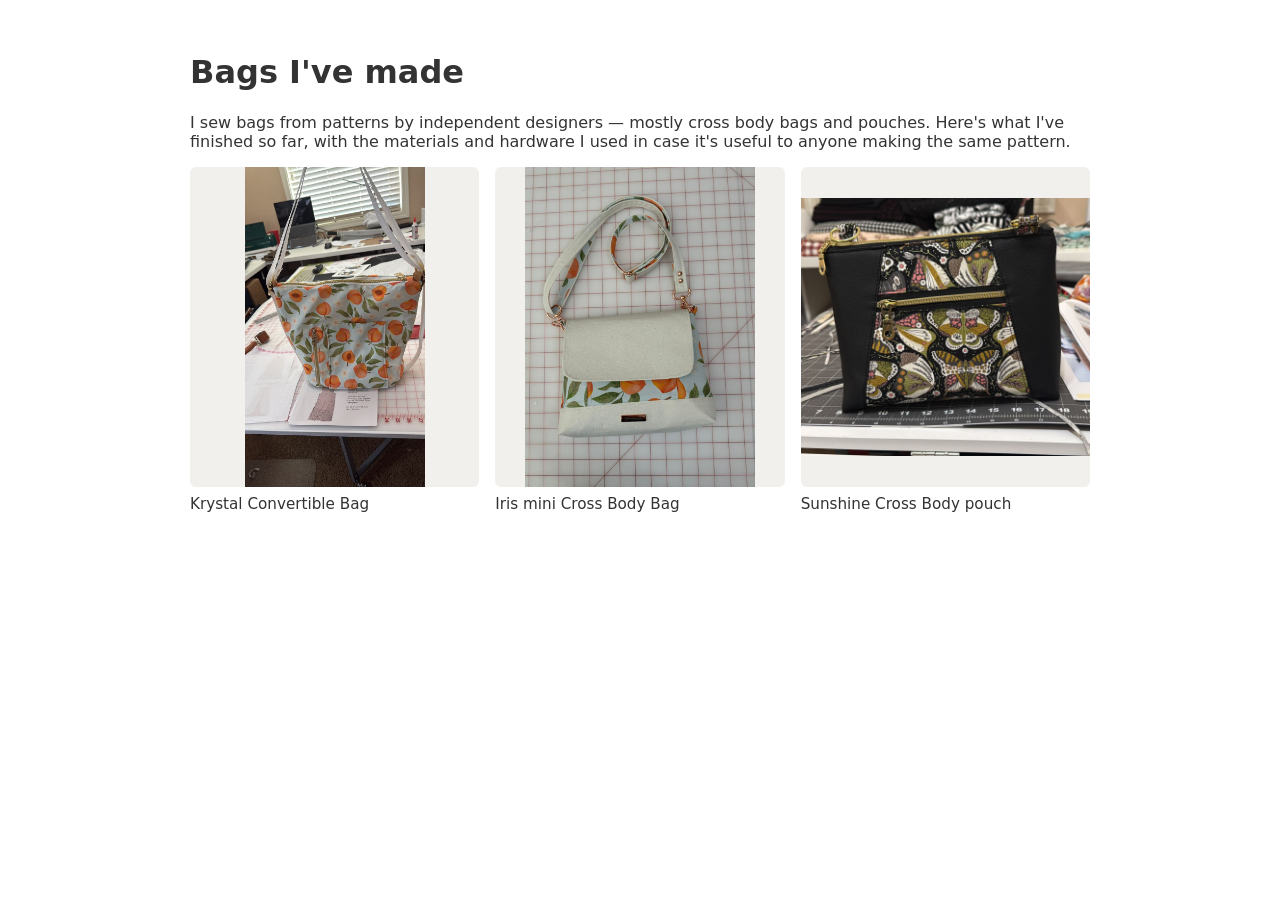
<file: index.html>
<!DOCTYPE html>
<html lang="en">
	<head>
		<meta charset="UTF-8">
		<meta name="viewport" content="width=device-width, initial-scale=1.0">
		<title>Franchesca's Sewing Projects</title>
		<link rel="stylesheet" href="style.css">
	</head>
	<body>
		<h1>Bags I've made</h1>
		<p>I sew bags from patterns by independent designers — mostly cross body bags and pouches. Here's what I've finished so far, with the materials and hardware I used in case it's useful to anyone making the same pattern.</p>
		<div class="gallery">
			<a href="krystal-convertible.html" title="Krystal Convertible Bag">
				<img src="images/damaris-krystal-convertible.jpg" alt="Krystal Convertible Bag" loading="lazy">
				<span>Krystal Convertible Bag</span>
			</a>
			<a href="iris-mini.html" title="Iris mini Cross Body Bag">
			<img src="images/luquita-cross-body.jpg" alt="Iris mini Cross Body Bag" loading="lazy">
			<span>Iris mini Cross Body Bag</span>
			</a>
			<a href="mami-cross-body.html" title="Sunshine Cross Body pouch">
			<img src="images/mami-cross-body.jpg" alt="Sunshine Cross Body pouch" loading="lazy">		
			<span>Sunshine Cross Body pouch</span>
			</a>
		</div>
	</body>
</html>
</file>
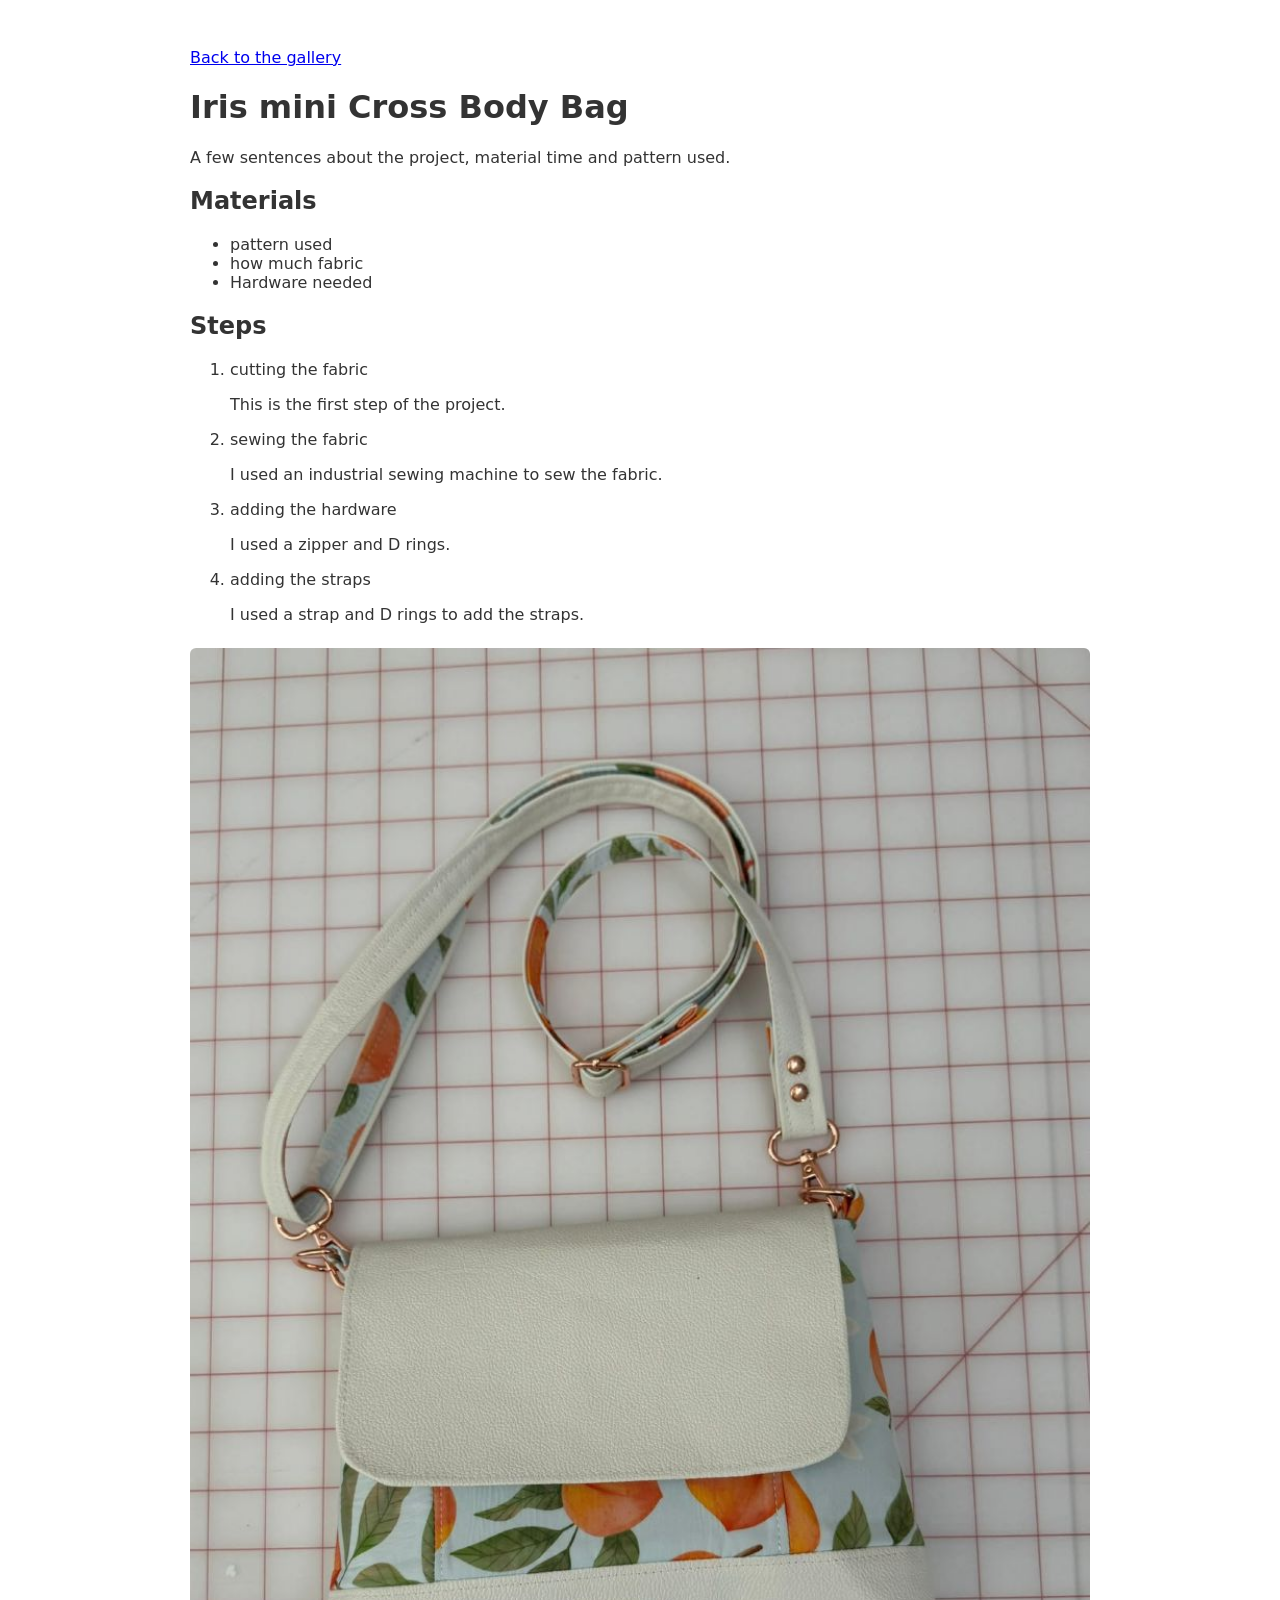
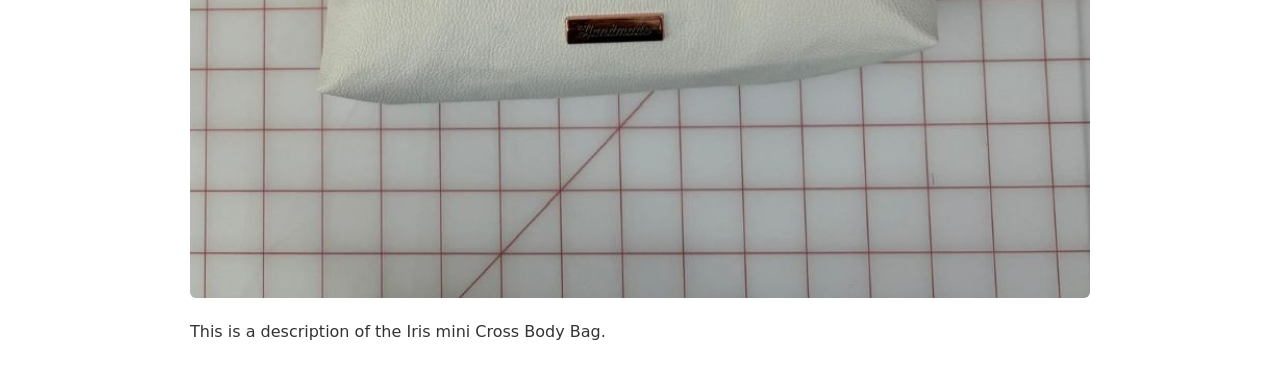
<file: Iris-mini.html>
<!DOCTYPE html>
<html>
    <head>
        <title>Krystal Convertible Bag - Franchesca's Sewing Projects</title>
        <link rel="stylesheet" href="style.css">
    </head>
    <body>
        <p><a href="index.html"> Back to the gallery</a></p>
        <h1>Iris mini Cross Body Bag</h1>
        <div class="post">
            <p> A few sentences about the project, material time and pattern used.</p>
            <h2>Materials</h2>
            <ul>
                <li>pattern used</li>
                <li>how much fabric</li>
                <li>Hardware needed</li>
            </ul>
            <h2>Steps</h2>
            <ol>
                <li>cutting the fabric
                    <p>This is the first step of the project.</p>
                </li>
                <li> sewing the fabric
                    <p> I used an industrial sewing machine to sew the fabric.</p>
                </li>

                <li>adding the hardware
                    <p> I used a zipper and D rings.</p>
                </li>
                <li> adding the straps
                    <p> I used a strap and D rings to add the straps.</p>
                </li>
                
            </ol>
            <img src="images/luquita-cross-body.jpg" alt="Iris mini Cross Body Bag">
            <p>This is a description of the Iris mini Cross Body Bag.</p>

        </div>
    </body>
</html>
</file>
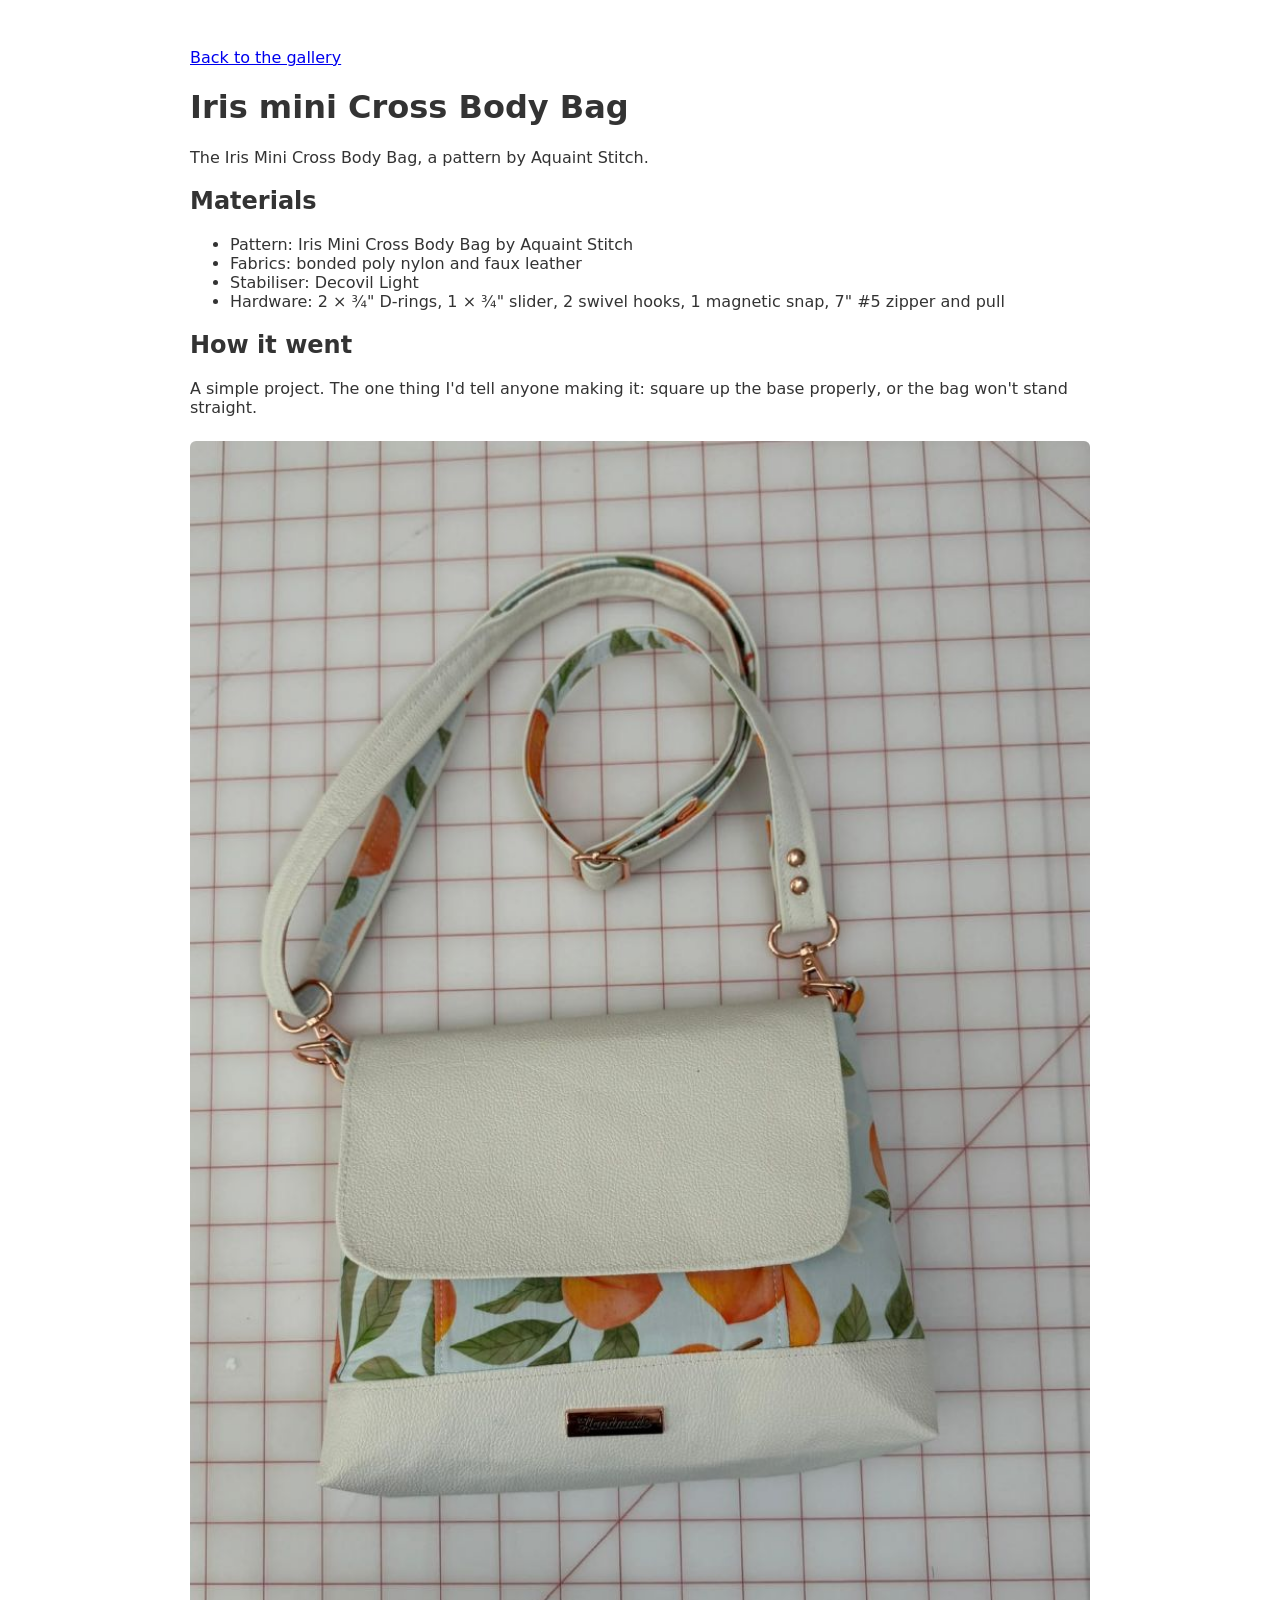
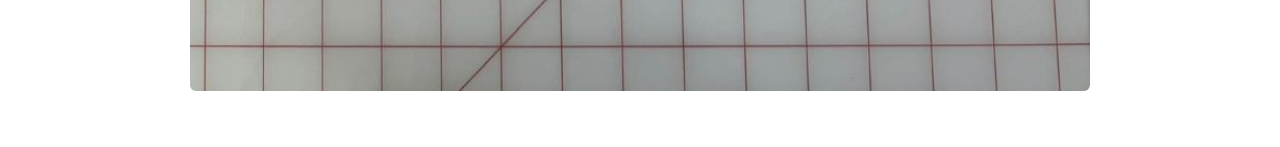
<file: iris-mini.html>
<!DOCTYPE html>
<html lang="en">
    <head>
        <meta charset="UTF-8">
        <meta name="viewport" content="width=device-width, initial-scale=1.0">
        <title>Iris mini Cross Body Bag - Franchesca's Sewing Projects</title>
        <meta property ="og:title" content="Iris mini Cross Body Bag">
        <meta property ="og:description" content="An Iris Mini Cross Body Bag by Aquaint Stitch">
        <meta property ="og:image" content="https://sewing-site-sepia.vercel.app/images/luquita-cross-body.jpg">
        <meta property ="og:url" content= "https://sewing-site-sepia.vercel.app/iris-mini.html">
        <meta property ="og:type" content="article">
        <link rel="stylesheet" href="style.css">
    </head>
    <body>
        <p><a href="index.html"> Back to the gallery</a></p>
        <h1>Iris mini Cross Body Bag</h1>
        <div class="post">
            <p>The Iris Mini Cross Body Bag, a pattern by Aquaint Stitch.</p>
        
            <h2>Materials</h2>
            <ul>
                <li>Pattern: Iris Mini Cross Body Bag by Aquaint Stitch</li>
                <li>Fabrics: bonded poly nylon and faux leather</li>
                <li>Stabiliser: Decovil Light</li>
                <li>Hardware: 2 × ¾" D-rings, 1 × ¾" slider, 2 swivel hooks, 1 magnetic snap, 7" #5 zipper and pull</li>
            </ul>
        
            <h2>How it went</h2>
            <p>A simple project. The one thing I'd tell anyone making it: square up the base properly, or the bag won't stand straight.</p>
        
            <img src="images/luquita-cross-body.jpg" alt="Iris Mini Cross Body Bag in mint faux leather with a peach print gusset and gold hardware" loading="lazy">
        </div>
    </body>
</html>
</file>
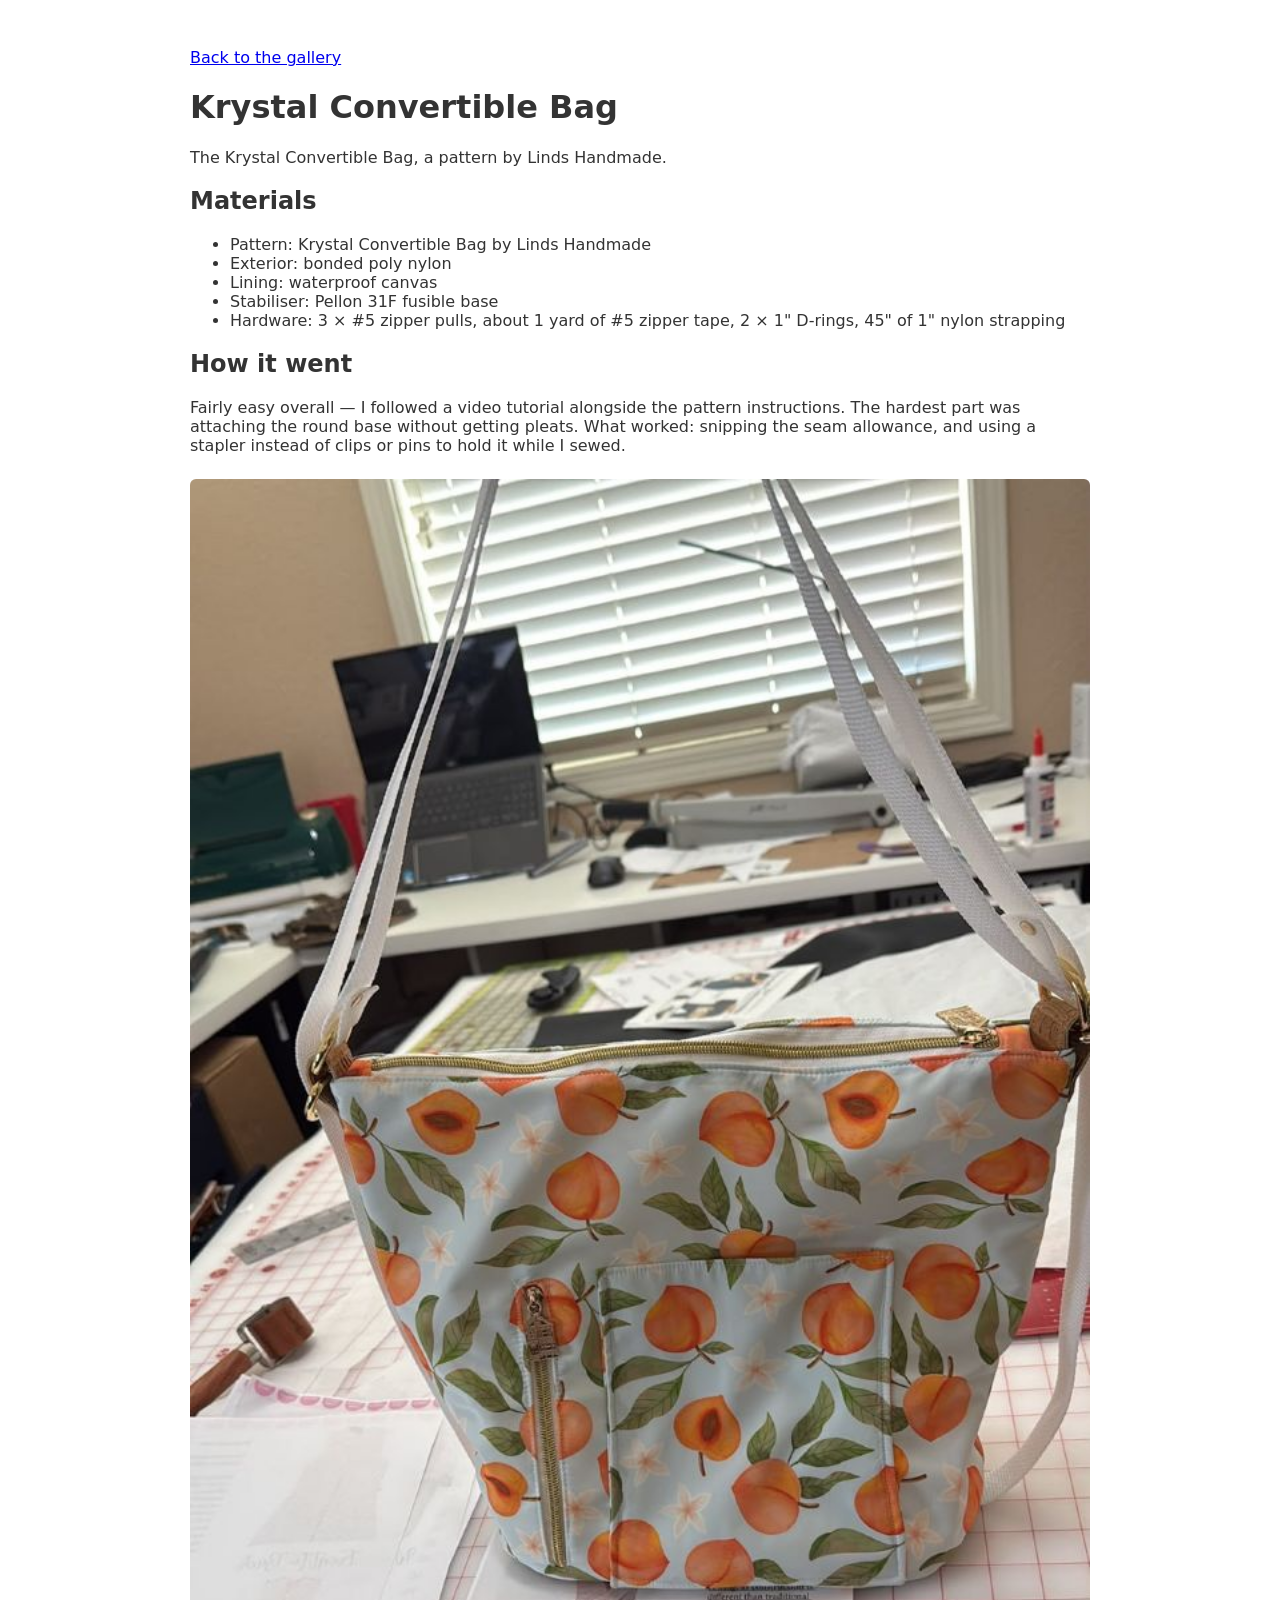
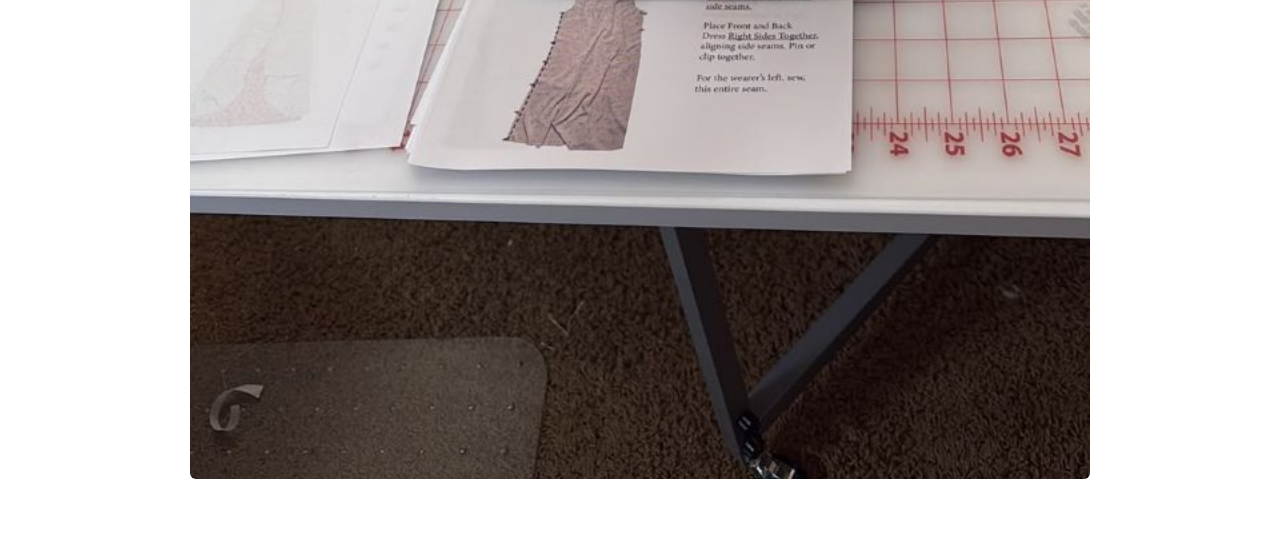
<file: krystal-convertible.html>
<!DOCTYPE html>
<html lang="en">
    <head>
        <meta charset="UTF-8">
        <meta name="viewport" content="width=device-width, initial-scale=1.0">
        <title>Krystal Convertible Bag - Franchesca's Sewing Projects</title>
        <meta property ="og:title" content="Krystal Convertible Bag">
        <meta property ="og:description" content=""A  Peachy Krystal Convertible Bag by Linds Handmade"">
        <meta property ="og:image" content="https://sewing-site-sepia.vercel.app/images/damaris-krystal-convertible.jpg">
        <meta property ="og:image:width" content="675">
        <meta property ="og:image:height" content="1200">
        <meta property ="og:url" content= "https://sewing-site-sepia.vercel.app/krystal-convertible.html">
        <meta property ="og:type" content="article">

        <link rel="stylesheet" href="style.css">
    </head>
    <body>
        <p><a href="index.html"> Back to the gallery</a></p>
        <h1>Krystal Convertible Bag</h1>
        <div class="post">
            <p>The Krystal Convertible Bag, a pattern by Linds Handmade.</p>         
            <h2>Materials</h2>
            <ul>
                <li>Pattern: Krystal Convertible Bag by Linds Handmade</li>
                <li>Exterior: bonded poly nylon</li>
                <li>Lining: waterproof canvas</li>
                <li>Stabiliser: Pellon 31F fusible base</li>
                <li>Hardware: 3 × #5 zipper pulls, about 1 yard of #5 zipper tape, 2 × 1" D-rings, 45" of 1" nylon strapping</li>
            </ul>
        
            <h2>How it went</h2>
            <p>Fairly easy overall — I followed a video tutorial alongside the pattern instructions. The hardest part was attaching the round base without getting pleats. What worked: snipping the seam allowance, and using a stapler instead of clips or pins to hold it while I sewed.</p>
        
            <img src="images/damaris-krystal-convertible.jpg" alt="Krystal Convertible Bag in peach print bonded nylon with a mint flap and gold hardware" loading="lazy">
        </div>
    </body>
</html>
</file>
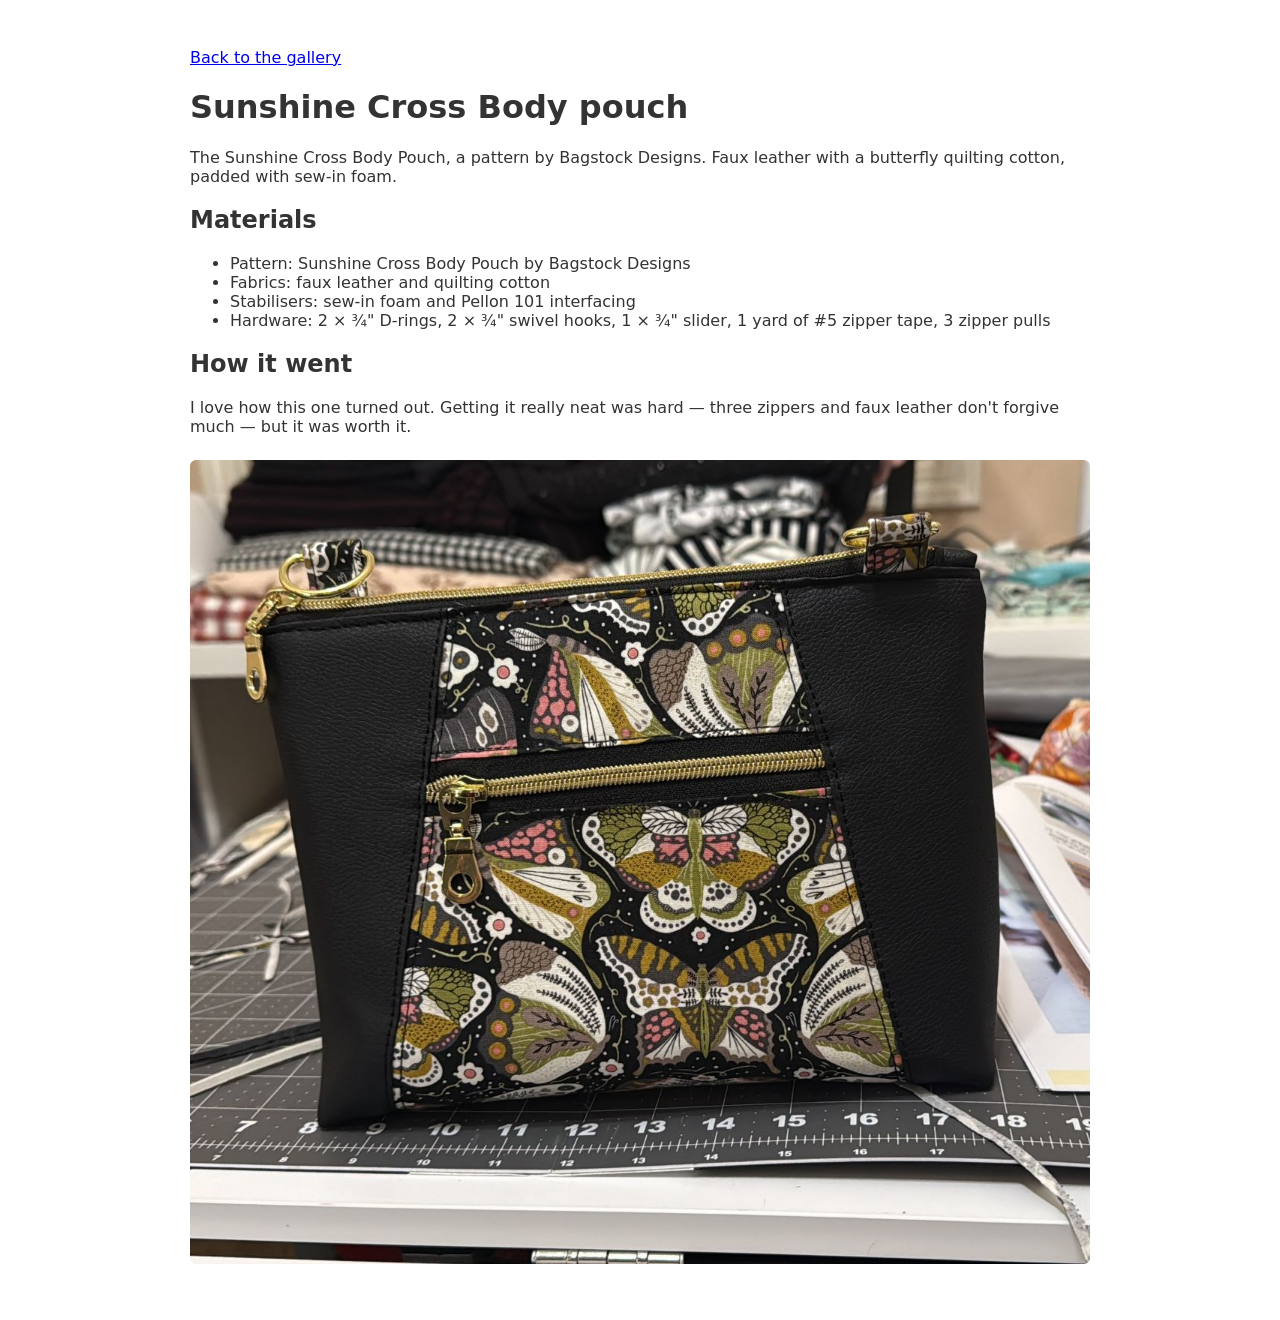
<file: mami-cross-body.html>
<!DOCTYPE html>
<html lang="en">
    <head>
        <meta charset="UTF-8">
        <meta name="viewport" content="width=device-width, initial-scale=1.0">
        <title>Sunshine Cross Body pouch - Franchesca's Sewing Projects</title>
        <meta property ="og:title" content="Sunshine Cross Body pouch">
        <meta property ="og:description" content="A not so shiny Sunshine Cross Body Pouch by Bagstock Designs">
        <meta property ="og:image" content="https://sewing-site-sepia.vercel.app/images/mami-cross-body.jpg">
        <meta property ="og:url" content= "https://sewing-site-sepia.vercel.app/mami-cross-body.html">
        <meta property ="og:type" content="article">
        <link rel="stylesheet" href="style.css">
    </head>
    <body>
        <p><a href="index.html"> Back to the gallery</a></p>
        <h1>Sunshine Cross Body pouch</h1>
        <div class="post">
            <p>The Sunshine Cross Body Pouch, a pattern by Bagstock Designs. Faux leather with a butterfly quilting cotton, padded with sew-in foam.</p>
        
            <h2>Materials</h2>
            <ul>
                <li>Pattern: Sunshine Cross Body Pouch by Bagstock Designs</li>
                <li>Fabrics: faux leather and quilting cotton</li>
                <li>Stabilisers: sew-in foam and Pellon 101 interfacing</li>
                <li>Hardware: 2 × ¾" D-rings, 2 × ¾" swivel hooks, 1 × ¾" slider, 1 yard of #5 zipper tape, 3 zipper pulls</li>
            </ul>
        
            <h2>How it went</h2>
            <p>I love how this one turned out. Getting it really neat was hard — three zippers and faux leather don't forgive much — but it was worth it.</p>
        
            <img src="images/mami-cross-body.jpg" alt="Sunshine Cross Body Pouch in black faux leather with a butterfly print panel and gold zippers" loading="lazy">
        </div>
    </body>
</html>
</file>
<file: style.css>
body {
    font-family: system-ui, sans-serif;
    max-width: 900px;
    margin: 0 auto;
    padding: 2rem 1rem;
    color: #333;

}

img {
    max-width: 100%;
  }

.gallery {
    display: grid;
    grid-template-columns: repeat(auto-fit, minmax(240px, 1fr));
    gap: 1rem;
}
.gallery img {
    width: 100%;
    height: 320px;
    object-fit: contain;
    background-color: #f2f0ec;
    border-radius: 6px;
    display: block;

}
.gallery a{
    display: block;
    text-decoration: none;
    color: #333;

}

.gallery a span{
    display: block;
    margin-top: 0.5rem;
    font-size: 0.95rem;
}

.gallery a:hover img {
    outline: 2px solid #333;
  }
  .gallery a:hover span {
    text-decoration: underline;
  }
.post img{
    width: 100%;
    height: auto;
    margin: 1.5rem 0;
    border-radius: 6px;
    display: block;
}
</file>
